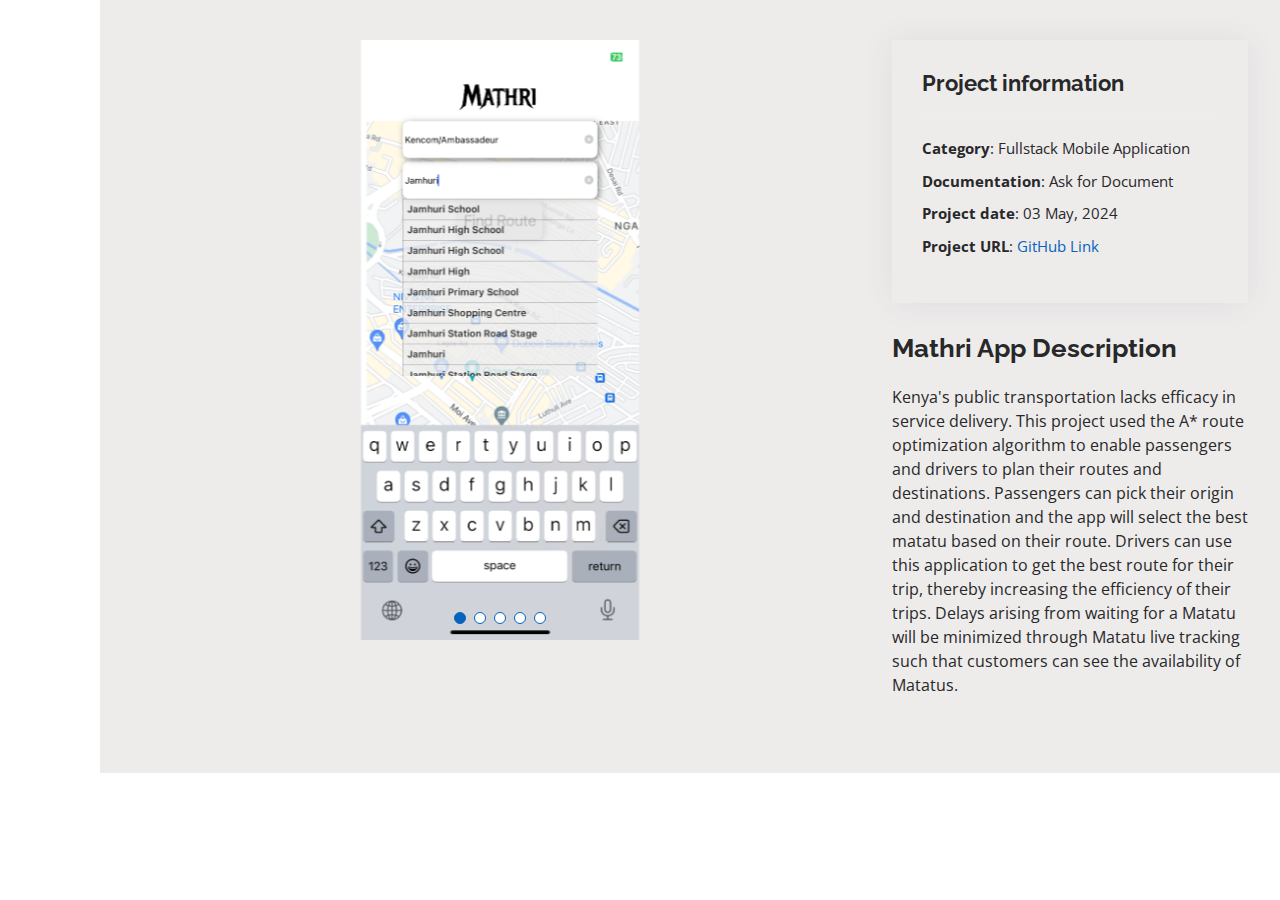
<file: portfolio-details.html>
<!DOCTYPE html>
<html lang="en">

<head>
  <meta charset="utf-8">
  <meta content="width=device-width, initial-scale=1.0" name="viewport">

  <title>Portfolio Details - Personal Bootstrap Template</title>
  <meta content="" name="description">
  <meta content="" name="keywords">

  <!-- Favicons -->
  <link href="assets/img/favicon.png" rel="icon">
  <link href="assets/img/apple-touch-icon.png" rel="apple-touch-icon">

  <!-- Google Fonts -->
  <link
    href="https://fonts.googleapis.com/css?family=Open+Sans:300,300i,400,400i,600,600i,700,700i|Raleway:300,300i,400,400i,500,500i,600,600i,700,700i|Poppins:300,300i,400,400i,500,500i,600,600i,700,700i"
    rel="stylesheet">

  <!-- Vendor CSS Files -->
  <link href="assets/vendor/aos/aos.css" rel="stylesheet">
  <link href="assets/vendor/bootstrap/css/bootstrap.min.css" rel="stylesheet">
  <link href="assets/vendor/bootstrap-icons/bootstrap-icons.css" rel="stylesheet">
  <link href="assets/vendor/boxicons/css/boxicons.min.css" rel="stylesheet">
  <link href="assets/vendor/glightbox/css/glightbox.min.css" rel="stylesheet">
  <link href="assets/vendor/swiper/swiper-bundle.min.css" rel="stylesheet">

  <!-- Template Main CSS File -->
  <link href="assets/css/style.css" rel="stylesheet">

  <!-- =======================================================
  * Template Name: MyResume
  * Updated: Jan 29 2024 with Bootstrap v5.3.2
  * Template URL: https://bootstrapmade.com/free-html-bootstrap-template-my-resume/
  * Author: BootstrapMade.com
  * License: https://bootstrapmade.com/license/
  ======================================================== -->
</head>

<body>

  <main id="main">

    <!-- ======= Portfolio Details Section ======= -->
    <section id="portfolio-details" class="portfolio-details">
      <div class="container">

        <div class="row gy-4">

          <div class="col-lg-8">
            <div class="portfolio-details-slider swiper">
              <div class="swiper-wrapper align-items-center">

                <div class="swiper-slide">
                  <img src="assets/img/portfolio/MathriDestinationSearch.PNG" alt="">
                </div>

                <div class="swiper-slide">
                  <img src="assets/img/portfolio/MathriKencomeRoute.PNG" alt="">
                </div>

                <div class="swiper-slide">
                  <img src="assets/img/portfolio/MathriMats.PNG" alt="">
                </div>

                <div class="swiper-slide">
                  <img src="assets/img/portfolio/MathriPassTrack.PNG" alt="">
                </div>

                <div class="swiper-slide">
                  <img src="assets/img/portfolio/MathriTrackingScreen.PNG" alt="">
                </div>

              </div>
              <div class="swiper-pagination"></div>
            </div>
          </div>

          <div class="col-lg-4">
            <div class="portfolio-info">
              <h3>Project information</h3>
              <ul>
                <li><strong>Category</strong>: Fullstack Mobile Application</li>
                <li><strong>Documentation</strong>: Ask for Document</li>
                <li><strong>Project date</strong>: 03 May, 2024</li>
                <li><strong>Project URL</strong>: <a href="#">GitHub Link</a></li>
              </ul>
            </div>
            <div class="portfolio-description">
              <h2>Mathri App Description</h2>
              <p>
                Kenya's public transportation lacks efficacy in service delivery.
                This project used the A* route optimization algorithm to enable passengers and drivers to plan their routes
                and destinations. Passengers can pick their origin and destination and the app will select the best matatu based on their route. 
                Drivers can use this application to get the best route for their trip, thereby
                increasing the efficiency of their trips. Delays arising from waiting for a Matatu will be minimized
                through Matatu live tracking such that customers can see the availability of Matatus.
              </p>
            </div>
          </div>

        </div>

      </div>
    </section><!-- End Portfolio Details Section -->

  </main><!-- End #main -->

  <div id="preloader"></div>
  <a href="#" class="back-to-top d-flex align-items-center justify-content-center"><i
      class="bi bi-arrow-up-short"></i></a>

  <!-- Vendor JS Files -->
  <script src="assets/vendor/purecounter/purecounter_vanilla.js"></script>
  <script src="assets/vendor/aos/aos.js"></script>
  <script src="assets/vendor/bootstrap/js/bootstrap.bundle.min.js"></script>
  <script src="assets/vendor/glightbox/js/glightbox.min.js"></script>
  <script src="assets/vendor/isotope-layout/isotope.pkgd.min.js"></script>
  <script src="assets/vendor/swiper/swiper-bundle.min.js"></script>
  <script src="assets/vendor/typed.js/typed.umd.js"></script>
  <script src="assets/vendor/waypoints/noframework.waypoints.js"></script>
  <script src="assets/vendor/php-email-form/validate.js"></script>

  <!-- Template Main JS File -->
  <script src="assets/js/main.js"></script>

</body>

</html>
</file>
<file: assets/css/style.css>
/*--------------------------------------------------------------
# General
--------------------------------------------------------------*/
body {
  font-family: "Open Sans", sans-serif;
  color: #272829;
}

a {
  color: #0563bb;
  text-decoration: none;
}

a:hover {
  color: #067ded;
  text-decoration: none;
}

h1,
h2,
h3,
h4,
h5,
h6 {
  font-family: "Raleway", sans-serif;
}

/*--------------------------------------------------------------
# Back to top button
--------------------------------------------------------------*/
.back-to-top {
  position: fixed;
  visibility: hidden;
  opacity: 0;
  right: 15px;
  bottom: 15px;
  z-index: 996;
  background: #0563bb;
  width: 40px;
  height: 40px;
  border-radius: 50px;
  transition: all 0.4s;
}

.back-to-top i {
  font-size: 28px;
  color: #fff;
  line-height: 0;
}

.back-to-top:hover {
  background: #0678e3;
  color: #fff;
}

.back-to-top.active {
  visibility: visible;
  opacity: 1;
}

/*--------------------------------------------------------------
# Preloader
--------------------------------------------------------------*/
#preloader {
  position: fixed;
  top: 0;
  left: 0;
  right: 0;
  bottom: 0;
  z-index: 9999;
  overflow: hidden;
  background: #fff;
}

#preloader:before {
  content: "";
  position: fixed;
  top: calc(50% - 30px);
  left: calc(50% - 30px);
  border: 6px solid #0563bb;
  border-top-color: #fff;
  border-bottom-color: #fff;
  border-radius: 50%;
  width: 60px;
  height: 60px;
  animation: animate-preloader 1s linear infinite;
}

@keyframes animate-preloader {
  0% {
    transform: rotate(0deg);
  }

  100% {
    transform: rotate(360deg);
  }
}

/*--------------------------------------------------------------
# Disable aos animation delay on mobile devices
--------------------------------------------------------------*/
@media screen and (max-width: 768px) {
  [data-aos-delay] {
    transition-delay: 0 !important;
  }
}

/*--------------------------------------------------------------
# Header
--------------------------------------------------------------*/
#header {
  position: fixed;
  top: 0;
  left: 0;
  bottom: 0;
  z-index: 9997;
  transition: all 0.5s;
  padding: 15px;
  overflow-y: auto;
}

@media (max-width: 991px) {
  #header {
    width: 300px;
    background: #fff;
    border-right: 1px solid #e6e9ec;
    left: -300px;
  }
}

@media (min-width: 991px) {
  #main {
    margin-left: 100px;
  }
}

/*--------------------------------------------------------------
# Navigation Menu
--------------------------------------------------------------*/
/**
* Desktop Navigation 
*/
.nav-menu {
  padding: 0;
  display: block;
}

.nav-menu * {
  margin: 0;
  padding: 0;
  list-style: none;
}

.nav-menu>ul>li {
  position: relative;
  white-space: nowrap;
}

.nav-menu a,
.nav-menu a:focus {
  display: flex;
  align-items: center;
  color: #45505b;
  padding: 10px 18px;
  margin-bottom: 8px;
  transition: 0.3s;
  font-size: 15px;
  border-radius: 50px;
  background: #f2f3f5;
  height: 56px;
  width: 100%;
  overflow: hidden;
  transition: 0.3s;
}

.nav-menu a i,
.nav-menu a:focus i {
  font-size: 20px;
}

.nav-menu a span,
.nav-menu a:focus span {
  padding: 0 5px 0 7px;
  color: #45505b;
}

@media (min-width: 992px) {

  .nav-menu a,
  .nav-menu a:focus {
    width: 56px;
  }

  .nav-menu a span,
  .nav-menu a:focus span {
    display: none;
    color: #fff;
  }
}

.nav-menu a:hover,
.nav-menu .active,
.nav-menu .active:focus,
.nav-menu li:hover>a {
  color: #fff;
  background: #0563bb;
}

.nav-menu a:hover span,
.nav-menu .active span,
.nav-menu .active:focus span,
.nav-menu li:hover>a span {
  color: #fff;
}

.nav-menu a:hover,
.nav-menu li:hover>a {
  width: 100%;
  color: #fff;
}

.nav-menu a:hover span,
.nav-menu li:hover>a span {
  display: block;
}

/**
* Mobile Navigation 
*/
.mobile-nav-toggle {
  position: fixed;
  right: 10px;
  top: 10px;
  z-index: 9998;
  border: 0;
  background: none;
  font-size: 28px;
  transition: all 0.4s;
  outline: none !important;
  line-height: 0;
  cursor: pointer;
  border-radius: 50px;
  padding: 5px;
}

.mobile-nav-toggle i {
  color: #45505b;
}

.mobile-nav-active {
  overflow: hidden;
}

.mobile-nav-active #header {
  left: 0;
}

.mobile-nav-active .mobile-nav-toggle {
  color: #fff;
  background-color: #0563bb;
}

/*--------------------------------------------------------------
# Hero Section
--------------------------------------------------------------*/
#hero {
  width: 100%;
  height: 100vh;
  background: url("../img/deeceBW.jpeg") top right no-repeat;
  background-size: cover;
  position: relative;
}

@media (min-width: 992px) {
  #hero {
    padding-left: 160px;
  }
}

#hero:before {
  content: "";
  background: rgba(255, 255, 255, 0.7);
  position: absolute;
  bottom: 0;
  top: 0;
  left: 0;
  right: 0;
}

#hero h1 {
  margin: 0;
  font-size: 64px;
  font-weight: 700;
  line-height: 56px;
  color: #45505b;
}

#hero p {
  color: #45505b;
  margin: 15px 0 0 0;
  font-size: 26px;
  font-family: "Poppins", sans-serif;
}

#hero p span {
  color: #0563bb;
  letter-spacing: 1px;
}

#hero .social-links {
  margin-top: 30px;
}

#hero .social-links a {
  font-size: 24px;
  display: inline-block;
  color: #45505b;
  line-height: 1;
  margin-right: 20px;
  transition: 0.3s;
}

#hero .social-links a:hover {
  color: #0563bb;
}

@media (max-width: 992px) {
  #hero {
    text-align: center;
  }

  #hero h1 {
    font-size: 32px;
    line-height: 36px;
  }

  #hero p {
    margin-top: 10px;
    font-size: 20px;
    line-height: 24px;
  }
}

/*--------------------------------------------------------------
# Sections General
--------------------------------------------------------------*/
section {
  padding: 60px 0;
  overflow: hidden;
}

.section-title {
  text-align: center;
  padding-bottom: 30px;
}

.section-title h2 {
  font-size: 32px;
  font-weight: bold;
  text-transform: uppercase;
  margin-bottom: 20px;
  padding-bottom: 20px;
  position: relative;
  color: #45505b;
}

.section-title h2::before {
  content: "";
  position: absolute;
  display: block;
  width: 120px;
  height: 1px;
  background: #ddd;
  bottom: 1px;
  left: calc(50% - 60px);
}

.section-title h2::after {
  content: "";
  position: absolute;
  display: block;
  width: 40px;
  height: 3px;
  background: #0563bb;
  bottom: 0;
  left: calc(50% - 20px);
}

.section-title p {
  margin-bottom: 0;
}

.section-title .resume-button {
  padding: 10px;
  align-items: center;
  border-radius: 10px;
  background-color: #0563bb;
}

.section-title .resume-button:hover {
  /* padding: 10px;
  align-items: center;
  border-radius: 10px; */
  background-color: #164670;
}

.section-title .resume-button .button-text {
  color: white;
  font-weight: 900;
}

/*--------------------------------------------------------------
# About
--------------------------------------------------------------*/
.about .content h3 {
  font-weight: 700;
  font-size: 26px;
  color: #728394;
}

.about .content ul {
  list-style: none;
  padding: 0;
}

.about .content ul li {
  margin-bottom: 20px;
  display: flex;
  align-items: center;
}

.about .content ul strong {
  margin-right: 10px;
}

.about .content ul i {
  font-size: 16px;
  margin-right: 5px;
  color: #0563bb;
  line-height: 0;
}

.about .content p:last-child {
  margin-bottom: 0;
}

/*--------------------------------------------------------------
# Facts
--------------------------------------------------------------*/
.facts .count-box {
  padding: 30px 30px 25px 30px;
  margin-top: 30px;
  width: 100%;
  position: relative;
  text-align: center;
  background: #fff;
}

.facts .count-box i {
  position: absolute;
  top: -25px;
  left: 50%;
  transform: translateX(-50%);
  font-size: 24px;
  background: #0563bb;
  color: #fff;
  border-radius: 50px;
  display: inline-flex;
  align-items: center;
  justify-content: center;
  width: 48px;
  height: 48px;
}

.facts .count-box span {
  font-size: 36px;
  display: block;
  font-weight: 600;
  color: #011426;
}

.facts .count-box p {
  padding: 0;
  margin: 0;
  font-family: "Raleway", sans-serif;
  font-size: 14px;
}

/*--------------------------------------------------------------
# Skills
--------------------------------------------------------------*/
.skills .progress {
  height: 60px;
  display: block;
  background: none;
  border-radius: 0;
}

.skills .progress .skill {
  padding: 10px 0;
  margin: 0;
  text-transform: uppercase;
  display: block;
  font-weight: 600;
  font-family: "Poppins", sans-serif;
  color: #45505b;
}

.skills .progress .skill .val {
  float: right;
  font-style: normal;
}

.skills .progress-bar-wrap {
  background: #f2f3f5;
}

.skills .progress-bar {
  width: 1px;
  height: 10px;
  transition: 0.9s;
  background-color: #0563bb;
}

/*--------------------------------------------------------------
# Resume
--------------------------------------------------------------*/
.resume .resume-title {
  font-size: 26px;
  font-weight: 700;
  margin-top: 20px;
  margin-bottom: 20px;
  color: #45505b;
}

.resume .resume-item {
  padding: 0 0 20px 20px;
  margin-top: -2px;
  border-left: 2px solid #0563bb;
  position: relative;
}

.resume .resume-item h4 {
  line-height: 18px;
  font-size: 18px;
  font-weight: 600;
  text-transform: uppercase;
  font-family: "Poppins", sans-serif;
  color: #0563bb;
  margin-bottom: 10px;
}

.resume .resume-item h5 {
  font-size: 16px;
  background: #f7f8f9;
  padding: 5px 15px;
  display: inline-block;
  font-weight: 600;
  margin-bottom: 10px;
}

.resume .resume-item ul {
  padding-left: 20px;
}

.resume .resume-item ul li {
  padding-bottom: 10px;
}

.resume .resume-item:last-child {
  padding-bottom: 0;
}

.resume .resume-item::before {
  content: "";
  position: absolute;
  width: 16px;
  height: 16px;
  border-radius: 50px;
  left: -9px;
  top: 0;
  background: #fff;
  border: 2px solid #0563bb;
}

.resume .resDownload {
  justify-content: center;
  align-items: center;
}

/*--------------------------------------------------------------
# Portfolio
--------------------------------------------------------------*/
.portfolio .portfolio-item {
  margin-bottom: 30px;
}

.portfolio #portfolio-flters {
  padding: 0;
  margin: 0 auto 25px auto;
  list-style: none;
  text-align: center;
  background: #fff;
  border-radius: 50px;
  padding: 2px 15px;
}

.portfolio #portfolio-flters li {
  cursor: pointer;
  display: inline-block;
  padding: 10px 15px;
  font-size: 14px;
  font-weight: 600;
  line-height: 1;
  text-transform: uppercase;
  color: #272829;
  margin-bottom: 5px;
  transition: all 0.3s ease-in-out;
}

.portfolio #portfolio-flters li:hover,
.portfolio #portfolio-flters li.filter-active {
  color: #0563bb;
}

.portfolio #portfolio-flters li:last-child {
  margin-right: 0;
}

.portfolio .portfolio-wrap {
  transition: 0.3s;
  position: relative;
  overflow: hidden;
  z-index: 1;
  background: rgba(69, 80, 91, 0.8);
}

.portfolio .portfolio-wrap::before {
  content: "";
  background: rgba(255, 255, 255, 0.7);
  position: absolute;
  left: 30px;
  right: 30px;
  top: 30px;
  bottom: 30px;
  transition: all ease-in-out 0.3s;
  z-index: 2;
  opacity: 0;
}

.portfolio .portfolio-wrap .portfolio-info {
  opacity: 0;
  position: absolute;
  top: 0;
  left: 0;
  right: 0;
  bottom: 0;
  text-align: center;
  z-index: 3;
  transition: all ease-in-out 0.3s;
  display: flex;
  flex-direction: column;
  justify-content: center;
  align-items: center;
}

.portfolio .portfolio-wrap .portfolio-info::before {
  display: block;
  content: "";
  width: 48px;
  height: 48px;
  position: absolute;
  top: 35px;
  left: 35px;
  border-top: 3px solid #d7dce1;
  border-left: 3px solid #d7dce1;
  transition: all 0.5s ease 0s;
  z-index: 9994;
}

.portfolio .portfolio-wrap .portfolio-info::after {
  display: block;
  content: "";
  width: 48px;
  height: 48px;
  position: absolute;
  bottom: 35px;
  right: 35px;
  border-bottom: 3px solid #d7dce1;
  border-right: 3px solid #d7dce1;
  transition: all 0.5s ease 0s;
  z-index: 9994;
}

.portfolio .portfolio-wrap .portfolio-info h4 {
  font-size: 20px;
  color: #45505b;
  font-weight: 600;
}

.portfolio .portfolio-wrap .portfolio-info p {
  color: #45505b;
  font-size: 14px;
  text-transform: uppercase;
  padding: 0;
  margin: 0;
}

.portfolio .portfolio-wrap .portfolio-links {
  text-align: center;
  z-index: 4;
}

.portfolio .portfolio-wrap .portfolio-links a {
  color: #45505b;
  margin: 0 2px;
  font-size: 28px;
  display: inline-block;
  transition: 0.3s;
}

.portfolio .portfolio-wrap .portfolio-links a:hover {
  color: #148af9;
}

.portfolio .portfolio-wrap:hover::before {
  top: 0;
  left: 0;
  right: 0;
  bottom: 0;
  opacity: 1;
}

.portfolio .portfolio-wrap:hover .portfolio-info {
  opacity: 1;
}

.portfolio .portfolio-wrap:hover .portfolio-info::before {
  top: 15px;
  left: 15px;
}

.portfolio .portfolio-wrap:hover .portfolio-info::after {
  bottom: 15px;
  right: 15px;
}

/*--------------------------------------------------------------
# Portfolio Details
--------------------------------------------------------------*/
.portfolio-details {
  padding-top: 40px;
  background-color: #eeebeb;
}

.portfolio-details .portfolio-details-slider img {
  width: 100%;
  height: 600px;
  object-fit:contain;
}

.portfolio-details .portfolio-details-slider .pagination {
  margin-top: 20px;
  position: relative;
}

.portfolio-details .portfolio-details-slider .swiper-pagination .swiper-pagination-bullet {
  width: 12px;
  height: 12px;
  background-color: #ffffff;
  opacity: 1;
  border: 1px solid #0563bb;
}

.portfolio-details .portfolio-details-slider .swiper-pagination .swiper-pagination-bullet-active {
  background-color: #0563bb;
}

.portfolio-details .portfolio-info {
  padding: 30px;
  box-shadow: 0px 0 30px rgba(69, 80, 91, 0.08);
}

.portfolio-details .portfolio-info h3 {
  font-size: 22px;
  font-weight: 700;
  margin-bottom: 20px;
  padding-bottom: 20px;
  border-bottom: 1px solid #eee;
}

.portfolio-details .portfolio-info ul {
  list-style: none;
  padding: 0;
  font-size: 15px;
}

.portfolio-details .portfolio-info ul li+li {
  margin-top: 10px;
}

.portfolio-details .portfolio-description {
  padding-top: 30px;
}

.portfolio-details .portfolio-description h2 {
  font-size: 26px;
  font-weight: 700;
  margin-bottom: 20px;
}

.portfolio-details .portfolio-description p {
  padding: 0;
}

/*--------------------------------------------------------------
# Services
--------------------------------------------------------------*/
.services .icon-box {
  text-align: center;
  padding: 70px 20px 80px 20px;
  transition: all ease-in-out 0.3s;
  background: #fff;
  box-shadow: 0px 5px 90px 0px rgba(110, 123, 131, 0.05);
}

.services .icon-box .icon {
  margin: 0 auto;
  width: 100px;
  height: 100px;
  display: flex;
  align-items: center;
  justify-content: center;
  transition: ease-in-out 0.3s;
  position: relative;
}

.services .icon-box .icon i {
  font-size: 36px;
  transition: 0.5s;
  position: relative;
}

.services .icon-box .icon svg {
  position: absolute;
  top: 0;
  left: 0;
}

.services .icon-box .icon svg path {
  transition: 0.5s;
  fill: #f5f5f5;
}

.services .icon-box h4 {
  font-weight: 600;
  margin: 10px 0 15px 0;
  font-size: 22px;
}

.services .icon-box h4 a {
  color: #45505b;
  transition: ease-in-out 0.3s;
}

.services .icon-box p {
  line-height: 24px;
  font-size: 14px;
  margin-bottom: 0;
}

.services .icon-box:hover {
  border-color: #fff;
  box-shadow: 0px 0 35px 0 rgba(0, 0, 0, 0.08);
}

.services .iconbox-blue i {
  color: #47aeff;
}

.services .iconbox-blue:hover .icon i {
  color: #fff;
}

.services .iconbox-blue:hover .icon path {
  fill: #47aeff;
}

.services .iconbox-orange i {
  color: #ffa76e;
}

.services .iconbox-orange:hover .icon i {
  color: #fff;
}

.services .iconbox-orange:hover .icon path {
  fill: #ffa76e;
}

.services .iconbox-pink i {
  color: #e80368;
}

.services .iconbox-pink:hover .icon i {
  color: #fff;
}

.services .iconbox-pink:hover .icon path {
  fill: #e80368;
}

.services .iconbox-yellow i {
  color: #ffbb2c;
}

.services .iconbox-yellow:hover .icon i {
  color: #fff;
}

.services .iconbox-yellow:hover .icon path {
  fill: #ffbb2c;
}

.services .iconbox-red i {
  color: #ff5828;
}

.services .iconbox-red:hover .icon i {
  color: #fff;
}

.services .iconbox-red:hover .icon path {
  fill: #ff5828;
}

.services .iconbox-teal i {
  color: #11dbcf;
}

.services .iconbox-teal:hover .icon i {
  color: #fff;
}

.services .iconbox-teal:hover .icon path {
  fill: #11dbcf;
}

/*--------------------------------------------------------------
# Testimonials
--------------------------------------------------------------*/
.testimonials .section-header {
  margin-bottom: 40px;
}

.testimonials .testimonials-carousel,
.testimonials .testimonials-slider {
  overflow: hidden;
}

.testimonials .testimonial-item {
  text-align: center;
}

.testimonials .testimonial-item .testimonial-img {
  width: 120px;
  border-radius: 50%;
  border: 4px solid #fff;
  margin: 0 auto;
}

.testimonials .testimonial-item h3 {
  font-size: 20px;
  font-weight: bold;
  margin: 10px 0 5px 0;
  color: #111;
}

.testimonials .testimonial-item h4 {
  font-size: 14px;
  color: #999;
  margin: 0 0 15px 0;
}

.testimonials .testimonial-item .quote-icon-left,
.testimonials .testimonial-item .quote-icon-right {
  color: #90c8fc;
  font-size: 26px;
}

.testimonials .testimonial-item .quote-icon-left {
  display: inline-block;
  left: -5px;
  position: relative;
}

.testimonials .testimonial-item .quote-icon-right {
  display: inline-block;
  right: -5px;
  position: relative;
  top: 10px;
}

.testimonials .testimonial-item p {
  font-style: italic;
  margin: 0 auto 15px auto;
}

.testimonials .swiper-pagination {
  margin-top: 20px;
  position: relative;
}

.testimonials .swiper-pagination .swiper-pagination-bullet {
  width: 12px;
  height: 12px;
  background-color: #fff;
  opacity: 1;
  border: 1px solid #0563bb;
}

.testimonials .swiper-pagination .swiper-pagination-bullet-active {
  background-color: #0563bb;
}

@media (min-width: 992px) {
  .testimonials .testimonial-item p {
    width: 80%;
  }
}

/*--------------------------------------------------------------
# Contact
--------------------------------------------------------------*/
.contact .info {
  width: 100%;
  background: #fff;
}

.contact .info i {
  font-size: 20px;
  color: #0563bb;
  float: left;
  width: 44px;
  height: 44px;
  background: #eef7ff;
  display: flex;
  justify-content: center;
  align-items: center;
  border-radius: 50px;
  transition: all 0.3s ease-in-out;
}

.contact .info h4 {
  padding: 0 0 0 60px;
  font-size: 22px;
  font-weight: 600;
  margin-bottom: 5px;
  color: #45505b;
}

.contact .info p {
  padding: 0 0 0 60px;
  margin-bottom: 0;
  font-size: 14px;
  color: #728394;
}

.contact .info .email,
.contact .info .phone {
  margin-top: 40px;
}

.contact .info .email:hover i,
.contact .info .address:hover i,
.contact .info .phone:hover i {
  background: #0563bb;
  color: #fff;
}

.contact .php-email-form {
  width: 100%;
  background: #fff;
}

.contact .php-email-form .form-group {
  padding-bottom: 8px;
}

.contact .php-email-form .error-message {
  display: none;
  color: #fff;
  background: #ed3c0d;
  text-align: left;
  padding: 15px;
  font-weight: 600;
}

.contact .php-email-form .error-message br+br {
  margin-top: 25px;
}

.contact .php-email-form .sent-message {
  display: none;
  color: #fff;
  background: #18d26e;
  text-align: center;
  padding: 15px;
  font-weight: 600;
}

.contact .php-email-form .loading {
  display: none;
  background: #fff;
  text-align: center;
  padding: 15px;
}

.contact .php-email-form .loading:before {
  content: "";
  display: inline-block;
  border-radius: 50%;
  width: 24px;
  height: 24px;
  margin: 0 10px -6px 0;
  border: 3px solid #18d26e;
  border-top-color: #eee;
  animation: animate-loading 1s linear infinite;
}

.contact .php-email-form input,
.contact .php-email-form textarea {
  border-radius: 4px;
  box-shadow: none;
  font-size: 14px;
}

.contact .php-email-form input[type=text],
.contact .php-email-form input[type=email] {
  height: 44px;
}

.contact .php-email-form textarea {
  padding: 10px 12px;
}

.contact .php-email-form button[type=submit] {
  background: #0563bb;
  border: 0;
  padding: 10px 35px;
  color: #fff;
  transition: 0.4s;
  border-radius: 50px;
}

.contact .php-email-form button[type=submit]:hover {
  background: #0678e3;
}

@keyframes animate-loading {
  0% {
    transform: rotate(0deg);
  }

  100% {
    transform: rotate(360deg);
  }
}

/*--------------------------------------------------------------
# Footer
--------------------------------------------------------------*/
#footer {
  background: #f7f8f9;
  color: #45505b;
  font-size: 14px;
  text-align: center;
  padding: 30px 0;
}

#footer h3 {
  font-size: 36px;
  font-weight: 700;
  position: relative;
  font-family: "Poppins", sans-serif;
  padding: 0;
  margin: 0 0 15px 0;
}

#footer p {
  font-size: 15;
  font-style: italic;
  padding: 0;
  margin: 0 0 40px 0;
}

#footer .social-links {
  margin: 0 0 40px 0;
}

#footer .social-links a {
  font-size: 18px;
  display: inline-block;
  background: #0563bb;
  color: #fff;
  line-height: 1;
  padding: 8px 0;
  margin-right: 4px;
  border-radius: 50%;
  text-align: center;
  width: 36px;
  height: 36px;
  transition: 0.3s;
}

#footer .social-links a:hover {
  background: #0678e3;
  color: #fff;
  text-decoration: none;
}

#footer .copyright {
  margin: 0 0 5px 0;
}

#footer .credits {
  font-size: 13px;
}
</file>
